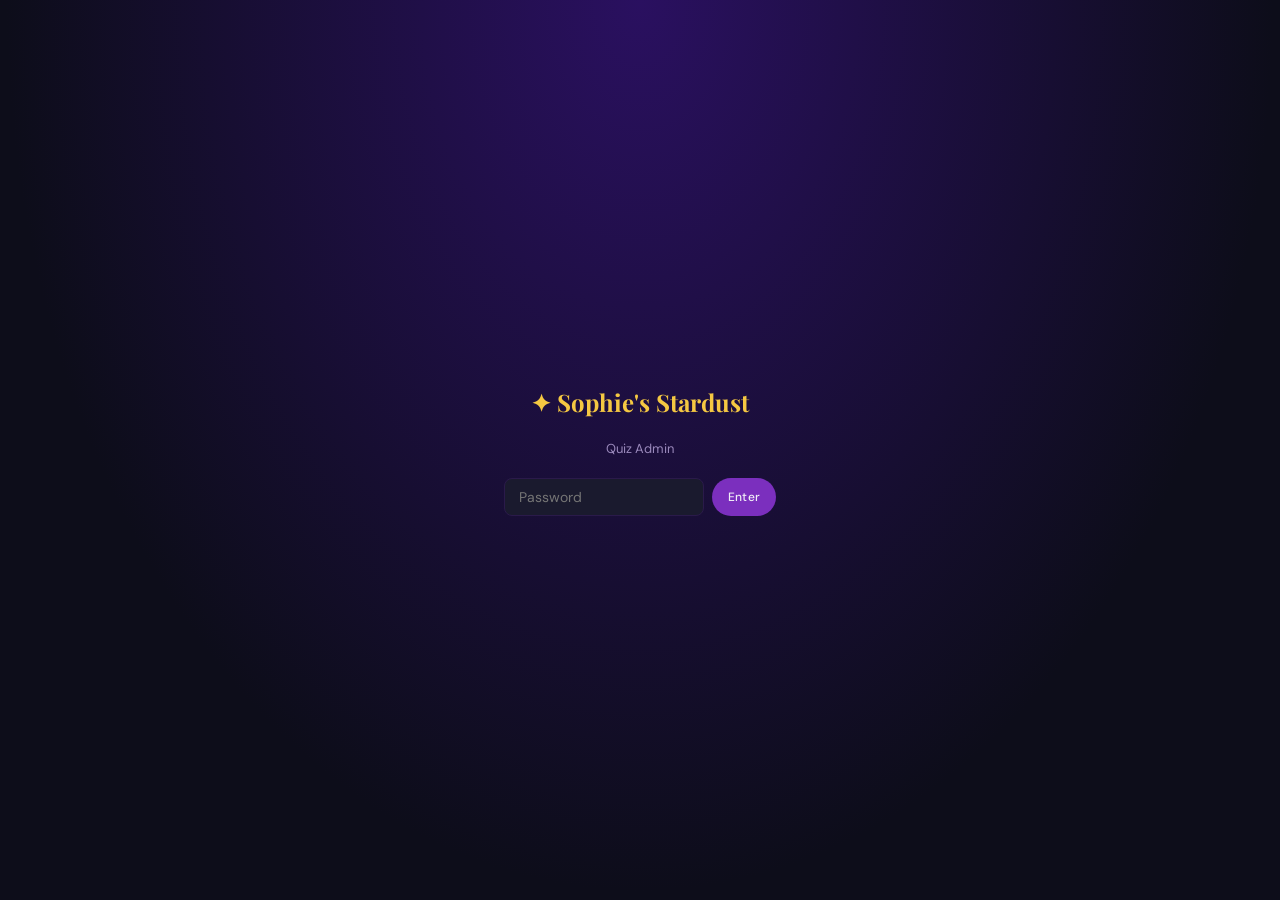
<file: admin.html>
<!DOCTYPE html>
<html lang="en">
<head>
<meta charset="UTF-8">
<meta name="viewport" content="width=device-width, initial-scale=1.0">
<title>Admin — Sophie's Stardust</title>
<link rel="preconnect" href="https://fonts.googleapis.com">
<link href="https://fonts.googleapis.com/css2?family=Playfair+Display:wght@600;700&family=DM+Sans:wght@300;400;500&display=swap" rel="stylesheet">
<style>
/* ── Config (change password here) ── */
/* ADMIN_PASSWORD is set in the script below */

*, *::before, *::after { box-sizing: border-box; margin: 0; padding: 0; }
:root {
  --bg:       #0D0D1A;
  --bg1:      #12102a;
  --bg2:      #1A1A2E;
  --bg3:      #221a38;
  --violet:   #7B2FBE;
  --violet2:  #9b4fde;
  --gold:     #F5C842;
  --teal:     #2DD4BF;
  --red:      #e05050;
  --green:    #4caf7d;
  --text:     #F0EEF6;
  --muted:    #9988bb;
  --dim:      #6655aa;
  --border:   #2a1a4a;
  --fd:       'Playfair Display', serif;
  --fb:       'DM Sans', sans-serif;
  --r:        8px;
}
html, body { height: 100%; }
body {
  background: var(--bg);
  color: var(--text);
  font-family: var(--fb);
  font-size: 14px;
  line-height: 1.5;
  -webkit-font-smoothing: antialiased;
}

/* ── Password screen ─────────────────────────── */
#pw-screen {
  min-height: 100vh;
  display: flex;
  align-items: center;
  justify-content: center;
  flex-direction: column;
  gap: 1.2rem;
  background: radial-gradient(ellipse at 50% 0%, #2a1060 0%, var(--bg) 70%);
}
#pw-screen h1 { font-family: var(--fd); font-size: 1.5rem; color: var(--gold); }
#pw-screen p  { font-size: 13px; color: var(--muted); }
#pw-form { display: flex; gap: 0.5rem; }
.pw-input {
  background: var(--bg2); border: 1.5px solid var(--border);
  border-radius: var(--r); padding: 0.55rem 0.9rem;
  color: var(--text); font-family: var(--fb); font-size: 14px;
  outline: none; width: 200px;
}
.pw-input:focus { border-color: var(--violet); }
#pw-error { font-size: 12px; color: var(--red); display: none; }

/* ── Topbar ──────────────────────────────────── */
#topbar {
  position: fixed; top: 0; left: 0; right: 0; z-index: 100;
  height: 52px;
  background: var(--bg1);
  border-bottom: 1px solid var(--border);
  display: flex; align-items: center;
  padding: 0 1.25rem;
  gap: 1rem;
}
.topbar-logo { font-family: var(--fd); font-size: 15px; color: var(--gold); flex: 1; }
.topbar-logo span { color: var(--muted); font-family: var(--fb); font-size: 12px; font-weight: 400; margin-left: 8px; }
#dirty-badge {
  font-size: 11px; color: var(--gold);
  background: #2a1a0a; border: 1px solid #F5C84244;
  border-radius: 99px; padding: 2px 10px;
  display: none;
}
#dirty-badge.show { display: inline-block; }
.btn {
  padding: 0.45rem 1rem; border-radius: 99px;
  font-family: var(--fb); font-size: 12px; font-weight: 500;
  cursor: pointer; border: none; transition: opacity 0.15s;
  letter-spacing: 0.03em;
}
.btn:hover { opacity: 0.85; }
.btn:active { transform: scale(0.97); }
.btn-primary  { background: var(--violet); color: var(--text); }
.btn-gold     { background: var(--gold); color: var(--bg); font-weight: 600; }
.btn-ghost    { background: transparent; color: var(--muted); border: 1px solid var(--border); }
.btn-danger   { background: transparent; color: var(--red); border: 1px solid #e0505033; }
.btn-sm { padding: 0.3rem 0.7rem; font-size: 11px; }
.btn-icon { padding: 0.3rem 0.5rem; font-size: 13px; background: transparent; border: none; color: var(--dim); cursor: pointer; border-radius: 4px; }
.btn-icon:hover { color: var(--text); background: var(--bg3); }

/* ── Main layout ─────────────────────────────── */
#app { display: none; padding-top: 52px; height: 100vh; }
#layout { display: flex; height: calc(100vh - 52px); }

/* ── Sidebar ─────────────────────────────────── */
#sidebar {
  width: 260px; flex-shrink: 0;
  background: var(--bg1);
  border-right: 1px solid var(--border);
  display: flex; flex-direction: column;
  overflow: hidden;
}
#sidebar-header {
  padding: 0.9rem 1rem 0.6rem;
  border-bottom: 1px solid var(--border);
  display: flex; align-items: center; justify-content: space-between;
}
#sidebar-header h2 { font-size: 11px; letter-spacing: 0.1em; text-transform: uppercase; color: var(--teal); }
#tree { flex: 1; overflow-y: auto; padding: 0.5rem 0; }

.tree-category { border-bottom: 1px solid var(--border); }
.tree-cat-header {
  display: flex; align-items: center; gap: 0.4rem;
  padding: 0.55rem 0.75rem 0.55rem 0.6rem;
  cursor: pointer; user-select: none;
}
.tree-cat-header:hover { background: var(--bg3); }
.tree-cat-toggle { color: var(--dim); font-size: 10px; width: 14px; flex-shrink: 0; }
.tree-cat-name { flex: 1; font-size: 13px; font-weight: 500; color: var(--text); }
.tree-cat-count { font-size: 10px; color: var(--dim); }
.tree-cat-actions { display: none; gap: 2px; }
.tree-cat-header:hover .tree-cat-actions { display: flex; }

.tree-quizzes { padding: 0 0 0.4rem 1.6rem; }
.tree-quiz {
  display: flex; align-items: center; gap: 0.4rem;
  padding: 0.38rem 0.6rem 0.38rem 0.5rem;
  border-radius: 6px; cursor: pointer; margin: 1px 0.4rem 1px 0;
}
.tree-quiz:hover { background: var(--bg3); }
.tree-quiz.active { background: #7B2FBE22; }
.tree-quiz-dot { width: 6px; height: 6px; border-radius: 50%; background: var(--dim); flex-shrink: 0; }
.tree-quiz.active .tree-quiz-dot { background: var(--violet); }
.tree-quiz-name { flex: 1; font-size: 12px; color: var(--muted); overflow: hidden; text-overflow: ellipsis; white-space: nowrap; }
.tree-quiz.active .tree-quiz-name { color: var(--text); }
.tree-quiz-count { font-size: 10px; color: var(--dim); flex-shrink: 0; }
.tree-quiz-actions { display: none; gap: 2px; }
.tree-quiz:hover .tree-quiz-actions { display: flex; }

.tree-add-quiz {
  display: flex; align-items: center; gap: 5px;
  padding: 0.32rem 0.6rem; margin: 2px 0.4rem;
  font-size: 11px; color: var(--dim); cursor: pointer;
  border-radius: 6px; border: 1px dashed var(--border);
}
.tree-add-quiz:hover { color: var(--teal); border-color: var(--teal); }

.tree-add-cat {
  margin: 0.6rem 0.75rem;
  display: flex; align-items: center; justify-content: center; gap: 5px;
  padding: 0.45rem; font-size: 12px; color: var(--dim);
  cursor: pointer; border-radius: 6px; border: 1px dashed var(--border);
}
.tree-add-cat:hover { color: var(--violet); border-color: var(--violet); }

/* ── Main panel ──────────────────────────────── */
#main { flex: 1; display: flex; flex-direction: column; overflow: hidden; }
#main-header {
  padding: 1rem 1.5rem 0.8rem;
  border-bottom: 1px solid var(--border);
  background: var(--bg1);
  flex-shrink: 0;
}
.main-crumb { font-size: 11px; color: var(--dim); margin-bottom: 0.4rem; }
.main-title-row { display: flex; align-items: flex-start; gap: 0.75rem; }
.editable-title {
  font-family: var(--fd); font-size: 1.2rem; font-weight: 700;
  color: var(--text); border: none; background: transparent;
  outline: none; flex: 1; padding: 2px 6px; margin: -2px -6px;
  border-radius: 4px;
}
.editable-title:hover { background: var(--bg3); }
.editable-title:focus { background: var(--bg2); }
.editable-desc {
  font-size: 12px; color: var(--muted); border: none; background: transparent;
  outline: none; width: 100%; padding: 2px 6px; margin: 2px -6px 0;
  border-radius: 4px; font-family: var(--fb);
}
.editable-desc:hover { background: var(--bg3); }
.editable-desc:focus { background: var(--bg2); }
.main-stats { display: flex; gap: 1rem; margin-top: 0.5rem; }
.main-stat { font-size: 11px; color: var(--dim); }
.main-stat span { color: var(--teal); font-weight: 500; }

#questions-area { flex: 1; overflow-y: auto; padding: 1rem 1.5rem; }

/* ── Empty state ─────────────────────────────── */
#empty-state {
  height: 100%;
  display: flex; align-items: center; justify-content: center;
  flex-direction: column; gap: 0.75rem; color: var(--dim);
  font-family: var(--fd); font-style: italic;
}
#empty-state .empty-icon { font-size: 2.5rem; opacity: 0.3; }

/* ── Question cards ──────────────────────────── */
.q-card {
  background: var(--bg2);
  border: 1px solid var(--border);
  border-radius: var(--r);
  padding: 0.85rem 1rem;
  margin-bottom: 0.6rem;
  display: flex; gap: 0.9rem; align-items: flex-start;
}
.q-card:hover { border-color: #3a2a5a; }
.q-num {
  font-family: var(--fd); font-size: 13px; color: var(--dim);
  width: 22px; text-align: right; flex-shrink: 0; padding-top: 1px;
}
.q-body { flex: 1; min-width: 0; }
.q-text { font-size: 13.5px; color: var(--text); margin-bottom: 0.5rem; line-height: 1.45; }
.q-options { display: grid; grid-template-columns: 1fr 1fr; gap: 3px 1rem; margin-bottom: 0.4rem; }
.q-opt { font-size: 12px; color: var(--muted); display: flex; gap: 5px; align-items: baseline; }
.q-opt-letter { color: var(--dim); font-size: 10px; width: 14px; flex-shrink: 0; }
.q-opt.correct { color: var(--teal); }
.q-opt.correct .q-opt-letter { color: var(--teal); }
.q-fact { font-size: 11px; color: var(--dim); font-style: italic; margin-top: 0.3rem; padding-top: 0.35rem; border-top: 1px solid var(--border); }
.q-actions { display: flex; flex-direction: column; gap: 4px; flex-shrink: 0; align-items: flex-end; }
.q-edit-btn { font-size: 11px; font-family: var(--fb); font-weight: 500; color: var(--violet2); background: #7B2FBE18; border: 1px solid #7B2FBE44; border-radius: 5px; padding: 3px 8px; cursor: pointer; white-space: nowrap; }
.q-edit-btn:hover { background: #7B2FBE33; }

/* ── Add/Edit question form ──────────────────── */
#q-editor {
  background: var(--bg1);
  border-top: 1px solid var(--border);
  padding: 1.2rem 1.5rem;
  flex-shrink: 0;
  max-height: 50vh;
  overflow-y: auto;
}
#q-editor h3 {
  font-family: var(--fd); font-size: 14px; color: var(--gold);
  margin-bottom: 1rem;
}
.form-row { display: flex; gap: 0.75rem; margin-bottom: 0.75rem; align-items: flex-start; }
.form-col { display: flex; flex-direction: column; gap: 0.25rem; flex: 1; }
label { font-size: 11px; color: var(--dim); letter-spacing: 0.05em; text-transform: uppercase; }
.f-input, .f-textarea {
  background: var(--bg2); border: 1.5px solid var(--border);
  border-radius: var(--r); padding: 0.5rem 0.7rem;
  color: var(--text); font-family: var(--fb); font-size: 13px;
  outline: none; transition: border-color 0.15s;
  width: 100%;
}
.f-input:focus, .f-textarea:focus { border-color: var(--violet); }
.f-textarea { resize: vertical; min-height: 60px; line-height: 1.5; }
.f-input.error, .f-textarea.error { border-color: var(--red); }
.options-grid { display: grid; grid-template-columns: 1fr 1fr; gap: 0.5rem; margin-bottom: 0.75rem; }
.option-row { display: flex; gap: 0.5rem; align-items: center; }
.opt-radio {
  width: 16px; height: 16px; accent-color: var(--teal);
  cursor: pointer; flex-shrink: 0;
}
.opt-letter { font-size: 11px; color: var(--dim); width: 14px; flex-shrink: 0; }
.editor-actions { display: flex; gap: 0.5rem; align-items: center; }
.validation-msg { font-size: 12px; color: var(--red); flex: 1; }

/* ── Modal ───────────────────────────────────── */
#modal-overlay {
  position: fixed; inset: 0; background: #000000aa;
  display: none; align-items: center; justify-content: center; z-index: 200;
}
#modal-overlay.show { display: flex; }
#modal {
  background: var(--bg2); border: 1px solid var(--border);
  border-radius: 12px; padding: 1.5rem; width: 360px;
  max-width: 90vw;
}
#modal h3 { font-family: var(--fd); font-size: 1rem; color: var(--gold); margin-bottom: 0.5rem; }
#modal p { font-size: 13px; color: var(--muted); margin-bottom: 1.2rem; }
.modal-actions { display: flex; gap: 0.5rem; justify-content: flex-end; }

/* ── Toast ───────────────────────────────────── */
#toast {
  position: fixed; bottom: 1.5rem; right: 1.5rem;
  background: var(--bg2); border: 1px solid var(--border);
  border-radius: 8px; padding: 0.6rem 1rem;
  font-size: 13px; color: var(--text);
  display: none; z-index: 300;
  box-shadow: 0 4px 20px #00000066;
}
#toast.show { display: block; }
#toast.success { border-color: var(--green); color: var(--green); }
#toast.error   { border-color: var(--red);   color: var(--red); }

/* ── Scrollbar ───────────────────────────────── */
::-webkit-scrollbar { width: 6px; }
::-webkit-scrollbar-track { background: transparent; }
::-webkit-scrollbar-thumb { background: var(--border); border-radius: 3px; }
</style>
</head>
<body>

<!-- ── Password screen ──────────────────────── -->
<div id="pw-screen">
  <h1>✦ Sophie's Stardust</h1>
  <p>Quiz Admin</p>
  <form id="pw-form" onsubmit="checkPw(event)">
    <input id="pw-input" class="pw-input" type="password" placeholder="Password" autocomplete="current-password">
    <button class="btn btn-primary" type="submit">Enter</button>
  </form>
  <div id="pw-error">Incorrect password</div>
</div>

<!-- ── Top bar ──────────────────────────────── -->
<div id="topbar" style="display:none">
  <div class="topbar-logo">✦ Sophie's Stardust <span>Quiz Admin</span></div>
  <div id="dirty-badge">Unsaved changes</div>
  <label class="btn btn-ghost btn-sm" for="load-file" style="cursor:pointer">Load JSON</label>
  <input id="load-file" type="file" accept=".json" style="display:none" onchange="loadFile(event)">
  <button class="btn btn-gold" onclick="saveToServer()">☁ Save to server</button>
  <button class="btn btn-ghost btn-sm" onclick="downloadJSON()" title="Download a local backup copy">⬇ Download</button>
</div>

<!-- ── Main app ──────────────────────────────── -->
<div id="app">
<div id="layout">

  <!-- Sidebar -->
  <div id="sidebar">
    <div id="sidebar-header">
      <h2>Quizzes</h2>
    </div>
    <div id="tree"></div>
    <div class="tree-add-cat" onclick="addCategory()">+ Add category</div>
  </div>

  <!-- Main panel -->
  <div id="main">
    <div id="main-header">
      <div id="empty-header" style="color:var(--dim);font-style:italic;font-size:13px">
        Select a quiz from the sidebar, or create a new one.
      </div>
      <div id="quiz-header" style="display:none">
        <div class="main-crumb" id="crumb"></div>
        <div class="main-title-row">
          <input class="editable-title" id="quiz-name-input" placeholder="Quiz name" oninput="onQuizMetaChange()">
        </div>
        <input class="editable-desc" id="quiz-desc-input" placeholder="Short description (shown on the homepage)" oninput="onQuizMetaChange()">
        <div class="main-stats">
          <div class="main-stat">Questions: <span id="stat-q">0</span></div>
          <div class="main-stat" id="stat-warn" style="color:var(--gold);display:none"></div>
        </div>
      </div>
    </div>

    <div id="questions-area">
      <div id="empty-state">
        <div class="empty-icon">✦</div>
        <div>Select a quiz to see its questions</div>
      </div>
      <div id="q-list" style="display:none"></div>
      <div id="add-q-btn-wrap" style="display:none;margin-top:0.5rem">
        <button class="btn btn-primary btn-sm" onclick="openEditor(-1)">+ Add question</button>
      </div>
    </div>

    <!-- Question editor -->
    <div id="q-editor" style="display:none">
      <h3 id="editor-title">Add question</h3>
      <div class="form-row">
        <div class="form-col">
          <label>Question</label>
          <textarea class="f-textarea" id="f-q" placeholder="Type the question here…" rows="2"></textarea>
        </div>
      </div>
      <div class="options-grid">
        <div class="option-row"><input type="radio" name="correct" class="opt-radio" value="0"><span class="opt-letter">A</span><input class="f-input" id="f-o0" placeholder="Option A"></div>
        <div class="option-row"><input type="radio" name="correct" class="opt-radio" value="1"><span class="opt-letter">B</span><input class="f-input" id="f-o1" placeholder="Option B"></div>
        <div class="option-row"><input type="radio" name="correct" class="opt-radio" value="2"><span class="opt-letter">C</span><input class="f-input" id="f-o2" placeholder="Option C"></div>
        <div class="option-row"><input type="radio" name="correct" class="opt-radio" value="3"><span class="opt-letter">D</span><input class="f-input" id="f-o3" placeholder="Option D"></div>
      </div>
      <div class="form-row">
        <div class="form-col">
          <label>Fun fact shown after answering <em style="text-transform:none;letter-spacing:0">(optional but recommended)</em></label>
          <textarea class="f-textarea" id="f-fact" placeholder="Interesting fact about this question…" rows="2"></textarea>
        </div>
      </div>
      <div class="editor-actions">
        <span class="validation-msg" id="v-msg"></span>
        <button class="btn btn-ghost btn-sm" onclick="closeEditor()">Cancel</button>
        <button class="btn btn-primary btn-sm" onclick="saveQuestion()">Save question</button>
        <button class="btn btn-ghost btn-sm" id="save-next-btn" onclick="saveQuestion(true)" title="Save and immediately add another">Save &amp; next</button>
      </div>
    </div>
  </div>

</div>
</div>

<!-- ── Modal ──────────────────────────────────── -->
<div id="modal-overlay" onclick="closeModal()">
  <div id="modal" onclick="event.stopPropagation()">
    <h3 id="modal-title"></h3>
    <p id="modal-body"></p>
    <div class="form-row" id="modal-input-row" style="margin-bottom:1rem;display:none">
      <div class="form-col">
        <label id="modal-input-label"></label>
        <input class="f-input" id="modal-input">
        <label id="modal-input2-label" style="margin-top:0.5rem"></label>
        <input class="f-input" id="modal-input2" style="margin-top:0.25rem">
      </div>
    </div>
    <div class="modal-actions" id="modal-actions"></div>
  </div>
</div>

<!-- ── Toast ─────────────────────────────────── -->
<div id="toast"></div>

<script>
// ── Config ────────────────────────────────────
const ADMIN_PASSWORD = 'stardust'; // ← change this

// ── State ─────────────────────────────────────
let adminPassword = '';    // set after login, used in server save requests
let data = null;           // full quizzes.json object
let selCatId  = null;
let selQuizId = null;
let editingIdx = null;     // null=closed, -1=new, >=0=editing index
let dirty = false;

// ── Password ──────────────────────────────────
function checkPw(e) {
  e.preventDefault();
  const pw = document.getElementById('pw-input').value;
  if (pw === ADMIN_PASSWORD) {
    adminPassword = pw;
    document.getElementById('pw-screen').style.display = 'none';
    document.getElementById('topbar').style.display = 'flex';
    document.getElementById('app').style.display = 'block';
    loadFromSite();
  } else {
    document.getElementById('pw-error').style.display = 'block';
    document.getElementById('pw-input').value = '';
    document.getElementById('pw-input').focus();
  }
}

// ── Load data ─────────────────────────────────
async function loadFromSite() {
  try {
    const res = await fetch('api/quizzes.php?t=' + Date.now());
    if (!res.ok) throw new Error();
    data = await res.json();
    renderTree();
    toast('Loaded quiz data from server ✓', 'success');
  } catch {
    // Couldn't fetch — start with empty structure
    data = { categories: [] };
    renderTree();
    toast('Could not load quiz data — starting fresh. Use "Load JSON" to import.', 'error');
  }
}

function loadFile(e) {
  const file = e.target.files[0];
  if (!file) return;
  const reader = new FileReader();
  reader.onload = ev => {
    try {
      data = JSON.parse(ev.target.result);
      if (!data.categories) throw new Error();
      selCatId = selQuizId = null;
      renderTree();
      renderMain();
      toast('Loaded ' + file.name + ' ✓', 'success');
    } catch {
      toast('Invalid JSON file', 'error');
    }
  };
  reader.readAsText(file);
  e.target.value = '';
}

// ── Dirty tracking ────────────────────────────
function markDirty() {
  dirty = true;
  document.getElementById('dirty-badge').classList.add('show');
}
function clearDirty() {
  dirty = false;
  document.getElementById('dirty-badge').classList.remove('show');
}

// ── Tree ──────────────────────────────────────
function renderTree() {
  const tree = document.getElementById('tree');
  tree.innerHTML = '';
  (data.categories || []).forEach(cat => {
    const isOpen = cat._open !== false;
    const div = document.createElement('div');
    div.className = 'tree-category';
    div.innerHTML = `
      <div class="tree-cat-header" onclick="toggleCat('${cat.id}')">
        <span class="tree-cat-toggle">${isOpen ? '▼' : '▶'}</span>
        <span class="tree-cat-name">${esc(cat.name)}</span>
        <span class="tree-cat-count">${cat.quizzes.length}q</span>
        <span class="tree-cat-actions">
          <button class="btn-icon" onclick="event.stopPropagation();renameCat('${cat.id}')" title="Rename">✎</button>
          <button class="btn-icon" style="color:var(--red)" onclick="event.stopPropagation();deleteCat('${cat.id}')" title="Delete">✕</button>
        </span>
      </div>
      ${isOpen ? `
      <div class="tree-quizzes">
        ${cat.quizzes.map(q => `
          <div class="tree-quiz ${selCatId===cat.id&&selQuizId===q.id?'active':''}" onclick="selectQuiz('${cat.id}','${q.id}')">
            <div class="tree-quiz-dot"></div>
            <div class="tree-quiz-name">${esc(q.name)}</div>
            <div class="tree-quiz-count">${q.questions.length}</div>
            <span class="tree-quiz-actions">
              <button class="btn-icon" onclick="event.stopPropagation();deleteQuiz('${cat.id}','${q.id}')" title="Delete" style="color:var(--red)">✕</button>
            </span>
          </div>`).join('')}
        <div class="tree-add-quiz" onclick="addQuiz('${cat.id}')">+ Add quiz</div>
      </div>` : ''}
    `;
    tree.appendChild(div);
  });
}

function toggleCat(catId) {
  const cat = getCat(catId);
  if (cat) { cat._open = cat._open === false ? true : false; renderTree(); }
}

// ── CRUD: Categories ──────────────────────────
function addCategory() {
  showModal('New category', '', [
    { label: 'Category name', id: 'modal-input', placeholder: 'e.g. TV Shows' }
  ], [
    { label: 'Cancel', cls: 'btn-ghost', fn: closeModal },
    { label: 'Create', cls: 'btn-primary', fn: () => {
      const name = document.getElementById('modal-input').value.trim();
      if (!name) return;
      const id = slugify(name);
      if (data.categories.find(c => c.id === id)) { alert('A category with that name already exists.'); return; }
      data.categories.push({ id, name, icon: '📝', iconClass: 'cat-icon-books', quizzes: [], _open: true });
      markDirty(); renderTree(); closeModal();
      toast('Category "' + name + '" created', 'success');
    }}
  ]);
}

function renameCat(catId) {
  const cat = getCat(catId);
  showModal('Rename category', '', [
    { label: 'New name', id: 'modal-input', placeholder: cat.name, value: cat.name }
  ], [
    { label: 'Cancel', cls: 'btn-ghost', fn: closeModal },
    { label: 'Rename', cls: 'btn-primary', fn: () => {
      const name = document.getElementById('modal-input').value.trim();
      if (!name) return;
      cat.name = name;
      markDirty(); renderTree(); renderMain(); closeModal();
    }}
  ]);
}

function deleteCat(catId) {
  const cat = getCat(catId);
  showModal('Delete category', `Delete "${cat.name}" and all its quizzes and questions? This cannot be undone.`, [], [
    { label: 'Cancel', cls: 'btn-ghost', fn: closeModal },
    { label: 'Delete', cls: 'btn-danger', fn: () => {
      data.categories = data.categories.filter(c => c.id !== catId);
      if (selCatId === catId) { selCatId = selQuizId = null; }
      markDirty(); renderTree(); renderMain(); closeModal();
    }}
  ]);
}

// ── CRUD: Quizzes ─────────────────────────────
function addQuiz(catId) {
  showModal('New quiz', '', [
    { label: 'Quiz name', id: 'modal-input', placeholder: 'e.g. Harry Potter' },
    { label: 'Description', id: 'modal-input2', placeholder: 'e.g. Wizards, spells and Hogwarts' }
  ], [
    { label: 'Cancel', cls: 'btn-ghost', fn: closeModal },
    { label: 'Create', cls: 'btn-primary', fn: () => {
      const name = document.getElementById('modal-input').value.trim();
      const desc = document.getElementById('modal-input2').value.trim();
      if (!name) return;
      const cat = getCat(catId);
      const id = catId + '-' + slugify(name);
      cat.quizzes.push({ id, name, description: desc || name, questions: [] });
      markDirty();
      selectQuiz(catId, id);
      closeModal();
    }}
  ]);
}

function deleteQuiz(catId, quizId) {
  const quiz = getQuiz(catId, quizId);
  showModal('Delete quiz', `Delete "${quiz.name}" and all ${quiz.questions.length} questions? This cannot be undone.`, [], [
    { label: 'Cancel', cls: 'btn-ghost', fn: closeModal },
    { label: 'Delete', cls: 'btn-danger', fn: () => {
      const cat = getCat(catId);
      cat.quizzes = cat.quizzes.filter(q => q.id !== quizId);
      if (selCatId === catId && selQuizId === quizId) { selQuizId = null; }
      markDirty(); renderTree(); renderMain(); closeModal();
    }}
  ]);
}

function onQuizMetaChange() {
  const quiz = getQuiz(selCatId, selQuizId);
  if (!quiz) return;
  quiz.name = document.getElementById('quiz-name-input').value;
  quiz.description = document.getElementById('quiz-desc-input').value;
  markDirty();
  renderTree();
}

// ── Select quiz ───────────────────────────────
function selectQuiz(catId, quizId) {
  selCatId  = catId;
  selQuizId = quizId;
  editingIdx = null;
  renderTree();
  renderMain();
}

// ── Render main ───────────────────────────────
function renderMain() {
  const hasQuiz = !!(selCatId && selQuizId);
  document.getElementById('empty-header').style.display = hasQuiz ? 'none' : '';
  document.getElementById('quiz-header').style.display  = hasQuiz ? '' : 'none';
  document.getElementById('empty-state').style.display  = hasQuiz ? 'none' : '';
  document.getElementById('q-list').style.display       = hasQuiz ? '' : 'none';
  document.getElementById('add-q-btn-wrap').style.display = hasQuiz ? '' : 'none';

  if (!hasQuiz) { document.getElementById('q-editor').style.display = 'none'; return; }

  const cat  = getCat(selCatId);
  const quiz = getQuiz(selCatId, selQuizId);

  // Header
  document.getElementById('crumb').textContent = cat.name;
  document.getElementById('quiz-name-input').value = quiz.name;
  document.getElementById('quiz-desc-input').value = quiz.description || '';
  document.getElementById('stat-q').textContent = quiz.questions.length;

  const warn = document.getElementById('stat-warn');
  if (quiz.questions.length < 15) {
    warn.textContent = `⚠ ${15 - quiz.questions.length} more needed for a full quiz`;
    warn.style.display = '';
  } else {
    warn.style.display = 'none';
  }

  // Questions list
  const list = document.getElementById('q-list');
  list.innerHTML = '';
  if (quiz.questions.length === 0) {
    list.innerHTML = '<div style="font-style:italic;color:var(--dim);font-size:13px;padding:0.5rem 0">No questions yet — add one below.</div>';
  }
  const letters = ['A','B','C','D'];
  quiz.questions.forEach((q, i) => {
    const card = document.createElement('div');
    card.className = 'q-card';
    card.innerHTML = `
      <div class="q-num">${i + 1}</div>
      <div class="q-body">
        <div class="q-text">${esc(q.q)}</div>
        <div class="q-options">
          ${q.options.map((o, oi) => `<div class="q-opt ${oi===q.answer?'correct':''}">
            <span class="q-opt-letter">${letters[oi]}${oi===q.answer?' ✓':''}</span>${esc(o)}
          </div>`).join('')}
        </div>
        ${q.fact ? `<div class="q-fact">💡 ${esc(q.fact)}</div>` : ''}
      </div>
      <div class="q-actions">
        <button class="q-edit-btn" onclick="openEditor(${i})">✎ Edit</button>
        <button class="btn-icon" onclick="moveQ(${i},-1)" title="Move up" ${i===0?'disabled':''}>↑</button>
        <button class="btn-icon" onclick="moveQ(${i},1)"  title="Move down" ${i===quiz.questions.length-1?'disabled':''}>↓</button>
        <button class="btn-icon" style="color:var(--red)" onclick="deleteQ(${i})" title="Delete">✕</button>
      </div>
    `;
    list.appendChild(card);
  });
}

// ── Question editor ───────────────────────────
function openEditor(idx) {
  editingIdx = idx;
  const editor = document.getElementById('q-editor');
  editor.style.display = '';
  document.getElementById('editor-title').textContent = idx === -1 ? 'Add question' : `Edit question ${idx + 1}`;
  document.getElementById('v-msg').textContent = '';

  // Clear errors
  ['f-q','f-o0','f-o1','f-o2','f-o3'].forEach(id => document.getElementById(id).classList.remove('error'));

  if (idx === -1) {
    document.getElementById('f-q').value = '';
    ['f-o0','f-o1','f-o2','f-o3'].forEach(id => document.getElementById(id).value = '');
    document.getElementById('f-fact').value = '';
    document.querySelectorAll('.opt-radio').forEach(r => r.checked = false);
  } else {
    const q = getQuiz(selCatId, selQuizId).questions[idx];
    document.getElementById('f-q').value = q.q;
    q.options.forEach((o, i) => document.getElementById('f-o' + i).value = o);
    document.getElementById('f-fact').value = q.fact || '';
    document.querySelectorAll('.opt-radio').forEach(r => { r.checked = parseInt(r.value) === q.answer; });
  }

  editor.scrollIntoView({ behavior: 'smooth' });
  document.getElementById('f-q').focus();
}

function closeEditor() {
  editingIdx = null;
  document.getElementById('q-editor').style.display = 'none';
}

function saveQuestion(andNext = false) {
  const qText   = document.getElementById('f-q').value.trim();
  const opts    = [0,1,2,3].map(i => document.getElementById('f-o'+i).value.trim());
  const correct = document.querySelector('.opt-radio:checked');
  const fact    = document.getElementById('f-fact').value.trim();
  const vMsg    = document.getElementById('v-msg');

  // Validate
  let valid = true;
  document.getElementById('f-q').classList.toggle('error', !qText);
  opts.forEach((o,i) => document.getElementById('f-o'+i).classList.toggle('error', !o));
  if (!qText) { vMsg.textContent = 'Question text is required.'; valid = false; }
  else if (opts.some(o => !o)) { vMsg.textContent = 'All four options are required.'; valid = false; }
  else if (!correct) { vMsg.textContent = 'Select the correct answer.'; valid = false; }
  if (!valid) return;

  vMsg.textContent = '';
  const entry = { q: qText, options: opts, answer: parseInt(correct.value), fact };

  const quiz = getQuiz(selCatId, selQuizId);
  if (editingIdx === -1) {
    quiz.questions.push(entry);
  } else {
    quiz.questions[editingIdx] = entry;
  }

  markDirty();
  renderMain();

  if (andNext) {
    openEditor(-1);
  } else {
    closeEditor();
    // Scroll to bottom of list
    const area = document.getElementById('questions-area');
    area.scrollTop = area.scrollHeight;
  }
}

function deleteQ(idx) {
  const quiz = getQuiz(selCatId, selQuizId);
  quiz.questions.splice(idx, 1);
  if (editingIdx === idx) closeEditor();
  markDirty();
  renderMain();
}

function moveQ(idx, dir) {
  const quiz = getQuiz(selCatId, selQuizId);
  const newIdx = idx + dir;
  if (newIdx < 0 || newIdx >= quiz.questions.length) return;
  [quiz.questions[idx], quiz.questions[newIdx]] = [quiz.questions[newIdx], quiz.questions[idx]];
  markDirty();
  renderMain();
}

// ── Save to server ────────────────────────────
async function saveToServer() {
  if (!data || !data.categories) { toast('No data to save', 'error'); return; }

  const clean = JSON.parse(JSON.stringify(data));
  clean.categories.forEach(c => delete c._open);

  try {
    const res = await fetch('api/quizzes.php', {
      method: 'POST',
      headers: {
        'Content-Type': 'application/json',
        'X-Admin-Password': adminPassword
      },
      body: JSON.stringify(clean)
    });
    if (res.status === 401) { toast('Wrong password — save rejected by server', 'error'); return; }
    if (!res.ok) throw new Error();
    clearDirty();
    const cats    = clean.categories.length;
    const quizzes = clean.categories.reduce((n, c) => n + c.quizzes.length, 0);
    const qs      = clean.categories.reduce((n, c) => n + c.quizzes.reduce((m, q) => m + q.questions.length, 0), 0);
    toast(`Saved to server — ${cats} categories, ${quizzes} quizzes, ${qs} questions ✓`, 'success');
  } catch {
    toast('Save failed — check your connection', 'error');
  }
}

// ── Download (local backup) ───────────────────
function downloadJSON() {
  if (!data || !data.categories) { toast('No data to export', 'error'); return; }

  // Strip internal _open flags before export
  const clean = JSON.parse(JSON.stringify(data));
  clean.categories.forEach(c => delete c._open);

  // Summary
  const cats   = clean.categories.length;
  const quizzes = clean.categories.reduce((n, c) => n + c.quizzes.length, 0);
  const qs     = clean.categories.reduce((n, c) => n + c.quizzes.reduce((m, q) => m + q.questions.length, 0), 0);

  const json = JSON.stringify(clean, null, 2);
  const blob = new Blob([json], { type: 'application/json' });
  const url  = URL.createObjectURL(blob);
  const a    = document.createElement('a');
  a.href     = url;
  a.download = 'quizzes.json';
  a.click();
  URL.revokeObjectURL(url);
  clearDirty();
  toast(`Downloaded — ${cats} categories, ${quizzes} quizzes, ${qs} questions ✓`, 'success');
}

// ── Helpers ───────────────────────────────────
function getCat(catId)          { return data.categories.find(c => c.id === catId); }
function getQuiz(catId, quizId) { return getCat(catId)?.quizzes.find(q => q.id === quizId); }
function slugify(str)           { return str.toLowerCase().replace(/[^a-z0-9]+/g, '-').replace(/^-|-$/g, ''); }
function esc(str)               { return String(str||'').replace(/&/g,'&amp;').replace(/</g,'&lt;').replace(/>/g,'&gt;'); }

// ── Modal ─────────────────────────────────────
function showModal(title, body, inputs, actions) {
  document.getElementById('modal-title').textContent = title;
  document.getElementById('modal-body').textContent  = body;

  const inputRow = document.getElementById('modal-input-row');
  if (inputs.length > 0) {
    inputRow.style.display = '';
    document.getElementById('modal-input-label').textContent = inputs[0].label;
    const i1 = document.getElementById('modal-input');
    i1.placeholder = inputs[0].placeholder || '';
    i1.value = inputs[0].value || '';

    if (inputs[1]) {
      document.getElementById('modal-input2-label').textContent = inputs[1].label;
      document.getElementById('modal-input2-label').style.display = '';
      const i2 = document.getElementById('modal-input2');
      i2.style.display = '';
      i2.placeholder = inputs[1].placeholder || '';
      i2.value = inputs[1].value || '';
    } else {
      document.getElementById('modal-input2-label').style.display = 'none';
      document.getElementById('modal-input2').style.display = 'none';
    }
  } else {
    inputRow.style.display = 'none';
  }

  const actDiv = document.getElementById('modal-actions');
  actDiv.innerHTML = '';
  actions.forEach(a => {
    const btn = document.createElement('button');
    btn.className = 'btn ' + a.cls;
    btn.textContent = a.label;
    btn.onclick = a.fn;
    actDiv.appendChild(btn);
  });

  document.getElementById('modal-overlay').classList.add('show');
  setTimeout(() => document.getElementById('modal-input').focus(), 50);

  // Enter key submits last action
  document.getElementById('modal-input').onkeydown = e => { if (e.key === 'Enter') actions[actions.length-1].fn(); };
  document.getElementById('modal-input2').onkeydown = e => { if (e.key === 'Enter') actions[actions.length-1].fn(); };
}

function closeModal() {
  document.getElementById('modal-overlay').classList.remove('show');
}

// ── Toast ─────────────────────────────────────
let toastTimer;
function toast(msg, type = '') {
  const el = document.getElementById('toast');
  el.textContent = msg;
  el.className = 'show ' + type;
  clearTimeout(toastTimer);
  toastTimer = setTimeout(() => el.classList.remove('show'), 3500);
}

// ── Keyboard shortcuts ────────────────────────
document.addEventListener('keydown', e => {
  if (e.key === 'Escape') { closeEditor(); closeModal(); }
  if ((e.metaKey || e.ctrlKey) && e.key === 's') { e.preventDefault(); saveToServer(); }
});
</script>
</body>
</html>
</file>
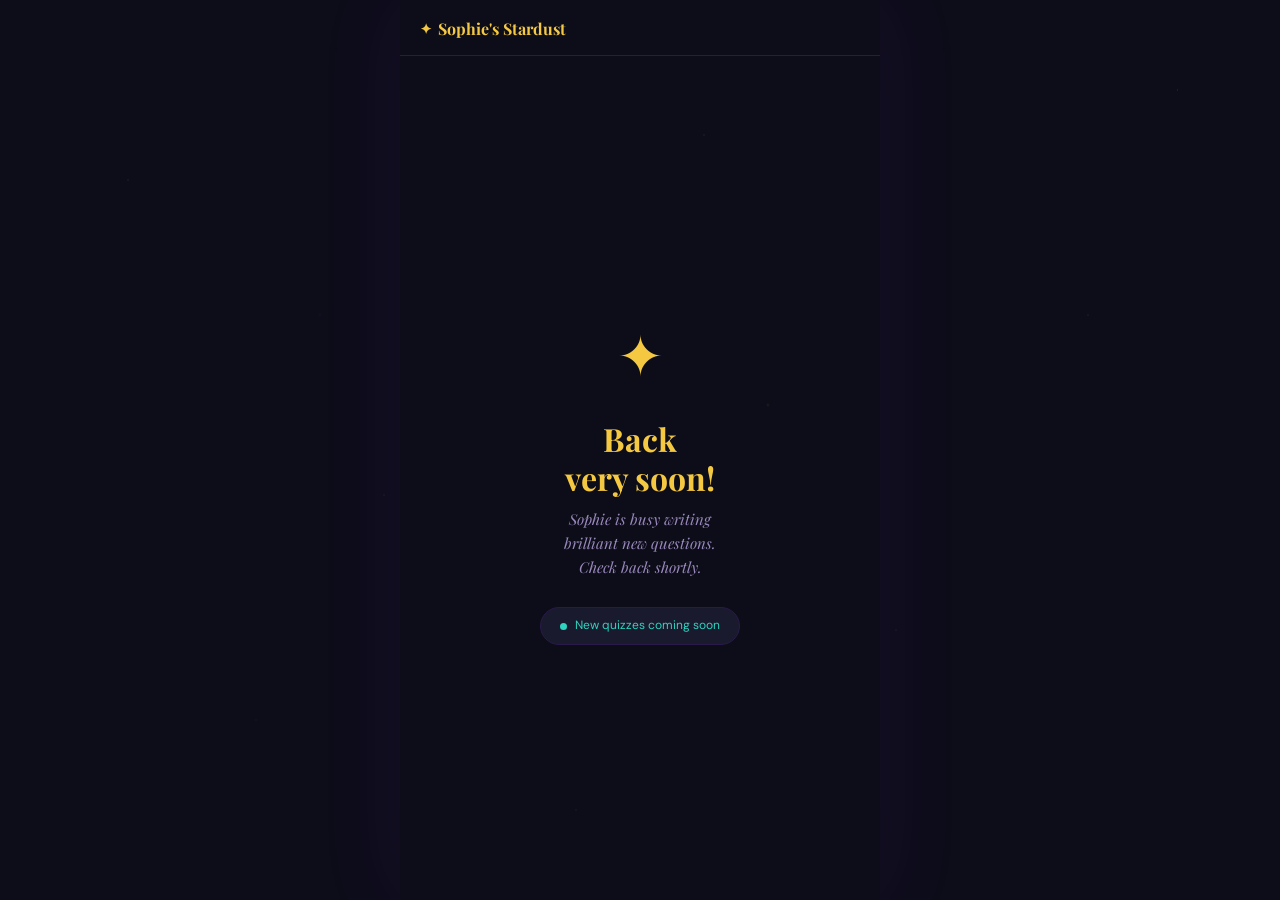
<file: maintenance.html>
<!DOCTYPE html>
<html lang="en">
<head>
  <meta charset="UTF-8">
  <meta name="viewport" content="width=device-width, initial-scale=1.0">
  <title>Back Soon — Sophie's Stardust</title>
  <link rel="stylesheet" href="css/style.css">
</head>
<body>
<div class="page">

  <nav class="nav">
    <a class="nav-logo" href="#"><span class="star">✦</span> Sophie's Stardust</a>
  </nav>

  <div class="maint-body">
    <div class="maint-star">✦</div>
    <div class="maint-title">Back<br>very soon!</div>
    <p class="maint-msg">Sophie is busy writing<br>brilliant new questions.<br>Check back shortly.</p>
    <div class="maint-pill">
      <div class="maint-dot"></div>
      New quizzes coming soon
    </div>
  </div>

</div>
</body>
</html>
</file>
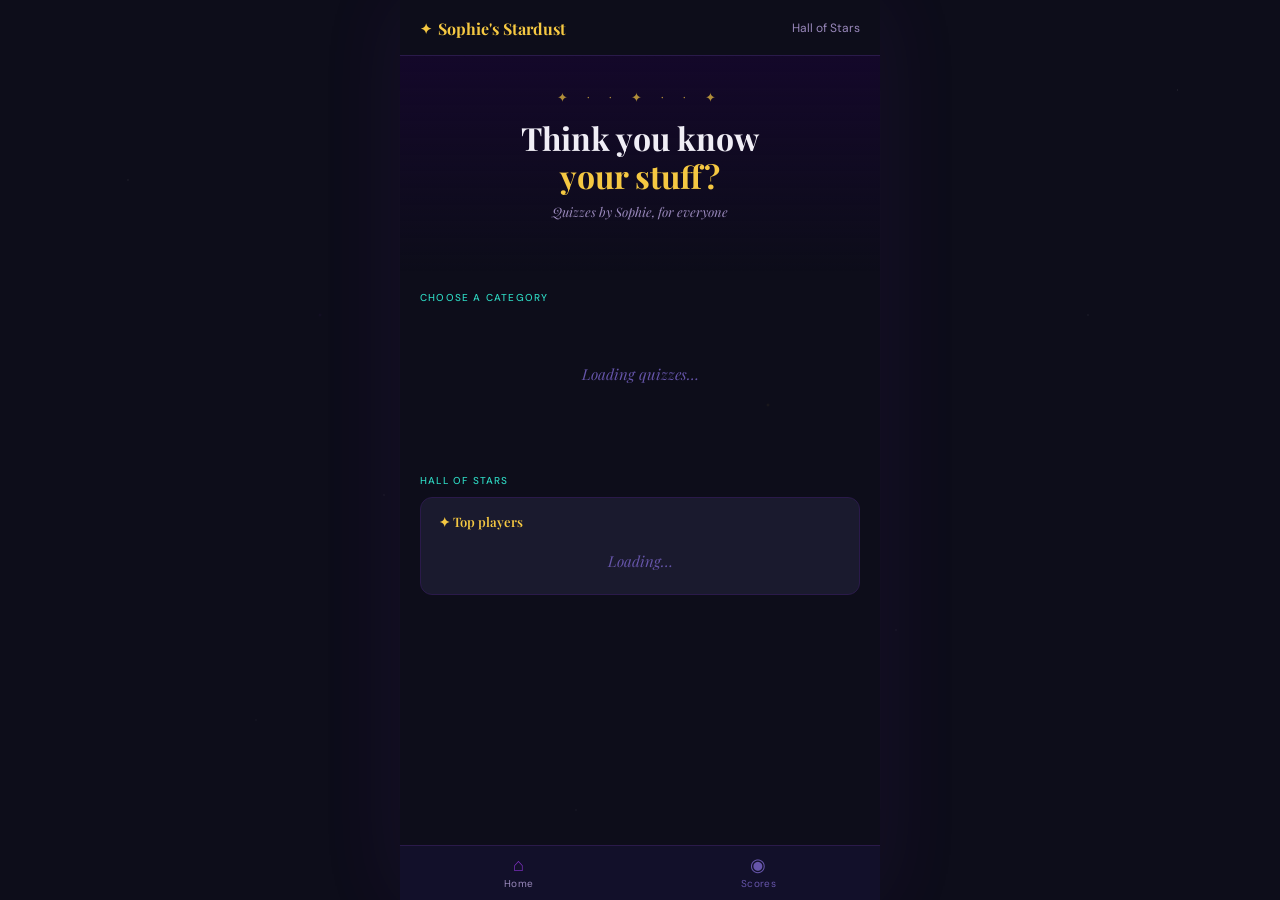
<file: quiz.html>
<!DOCTYPE html>
<html lang="en">
<head>
  <meta charset="UTF-8">
  <meta name="viewport" content="width=device-width, initial-scale=1.0">
  <title>Quiz — Sophie's Stardust</title>
  <link rel="stylesheet" href="css/style.css">
</head>
<body>
<div class="page">

  <nav class="nav">
    <a class="nav-logo" href="index.html"><span class="star">✦</span> Sophie's Stardust</a>
    <span class="score-badge" id="score-display">Score: 0</span>
  </nav>

  <div class="quiz-meta-row" style="padding:0.9rem 1.25rem 0.3rem;display:flex;align-items:center;justify-content:space-between">
    <div class="quiz-category-tag" id="quiz-category-tag"></div>
    <div style="font-size:11px;color:var(--text-dim)">Q<span id="q-current">1</span> of <span id="q-total">15</span></div>
  </div>

  <div class="progress-wrap">
    <div class="progress-track"><div class="progress-fill" id="progress-fill" style="width:0%"></div></div>
  </div>

  <div class="question-area">
    <p class="question-text" id="question-text"></p>
  </div>

  <div class="answers" id="answers"></div>

  <div class="feedback-wrap">
    <div class="feedback-box" id="feedback-box"></div>
  </div>

  <div class="next-wrap hidden" id="next-wrap">
    <button class="btn btn-primary" style="width:100%;text-align:center" id="next-btn">Next Question →</button>
  </div>

  <div class="spacer"></div>
  <nav class="bottom-bar">
    <a class="bb-item" href="index.html"><span class="bb-icon">⌂</span><span>Home</span></a>
    <a class="bb-item" href="leaderboard.html"><span class="bb-icon">◉</span><span>Scores</span></a>
  </nav>

</div>
<script src="config.js"></script>
<script src="js/app.js"></script>
<script src="js/quiz.js"></script>
</body>
</html>
</file>
<file: css/style.css>
@import url('https://fonts.googleapis.com/css2?family=Playfair+Display:ital,wght@0,400;0,600;0,700;1,400;1,600&family=DM+Sans:wght@300;400;500&display=swap');

/* ── Reset & Base ─────────────────────────────────────────── */
*, *::before, *::after { box-sizing: border-box; margin: 0; padding: 0; }

:root {
  --bg:         #0D0D1A;
  --bg-card:    #1A1A2E;
  --bg-deep:    #12102a;
  --violet:     #7B2FBE;
  --violet-dim: #4a1a78;
  --gold:       #F5C842;
  --teal:       #2DD4BF;
  --text:       #F0EEF6;
  --text-muted: #9988bb;
  --text-dim:   #6655aa;
  --border:     #2a1a4a;
  --border-glow:#7B2FBE44;
  --font-d:     'Playfair Display', serif;
  --font-b:     'DM Sans', sans-serif;
  --r:          12px;
  --r-sm:       8px;
  --r-pill:     99px;
}

html { scroll-behavior: smooth; }

body {
  background: var(--bg);
  color: var(--text);
  font-family: var(--font-b);
  font-size: 15px;
  line-height: 1.6;
  min-height: 100vh;
  -webkit-font-smoothing: antialiased;
}

/* Starfield background */
body::before {
  content: '';
  position: fixed;
  inset: 0;
  background-image:
    radial-gradient(1px 1px at 10%  20%, #ffffff22 0%, transparent 100%),
    radial-gradient(1px 1px at 30%  55%, #ffffff1a 0%, transparent 100%),
    radial-gradient(1px 1px at 55%  15%, #ffffff22 0%, transparent 100%),
    radial-gradient(1px 1px at 70%  70%, #ffffff18 0%, transparent 100%),
    radial-gradient(1px 1px at 85%  35%, #ffffff20 0%, transparent 100%),
    radial-gradient(1px 1px at 20%  80%, #ffffff15 0%, transparent 100%),
    radial-gradient(1px 1px at 92%  10%, #ffffff22 0%, transparent 100%),
    radial-gradient(1px 1px at 45%  90%, #ffffff18 0%, transparent 100%),
    radial-gradient(2px 2px at 60%  45%, #F5C84215 0%, transparent 100%),
    radial-gradient(2px 2px at 25%  35%, #7B2FBE15 0%, transparent 100%);
  pointer-events: none;
  z-index: 0;
}

/* ── Layout ───────────────────────────────────────────────── */
.page { position: relative; z-index: 1; max-width: 480px; margin: 0 auto; min-height: 100vh; display: flex; flex-direction: column; }

/* ── Nav ──────────────────────────────────────────────────── */
.nav {
  display: flex;
  align-items: center;
  justify-content: space-between;
  padding: 1rem 1.25rem 0.85rem;
  border-bottom: 1px solid var(--border);
  position: sticky;
  top: 0;
  background: var(--bg);
  z-index: 10;
}
.nav-logo {
  font-family: var(--font-d);
  font-size: 16px;
  font-weight: 700;
  color: var(--gold);
  text-decoration: none;
  display: flex;
  align-items: center;
  gap: 6px;
}
.nav-logo .star { font-size: 14px; }
.nav-right { font-size: 12px; color: var(--text-muted); cursor: pointer; text-decoration: none; }
.nav-right:hover { color: var(--teal); }

/* ── Bottom Bar ───────────────────────────────────────────── */
.bottom-bar {
  position: sticky;
  bottom: 0;
  background: var(--bg-deep);
  border-top: 1px solid var(--border);
  display: flex;
  justify-content: space-around;
  padding: 0.6rem 0 0.5rem;
}
.bb-item {
  display: flex;
  flex-direction: column;
  align-items: center;
  gap: 2px;
  text-decoration: none;
  color: var(--text-dim);
  font-size: 10px;
  letter-spacing: 0.04em;
  padding: 0 1rem;
}
.bb-item.active { color: var(--text-muted); }
.bb-item.active .bb-icon { color: var(--violet); }
.bb-icon { font-size: 18px; line-height: 1; }

/* ── Hero ─────────────────────────────────────────────────── */
.hero {
  padding: 2rem 1.4rem 1.6rem;
  text-align: center;
  background: linear-gradient(180deg, #14082a 0%, transparent 100%);
}
.hero-sparkle { color: var(--gold); font-size: 13px; letter-spacing: 8px; margin-bottom: 0.6rem; opacity: 0.7; }
.hero h1 {
  font-family: var(--font-d);
  font-size: 2rem;
  font-weight: 700;
  line-height: 1.2;
  color: var(--text);
  margin-bottom: 0.4rem;
}
.hero h1 em { color: var(--gold); font-style: normal; }
.hero-sub {
  font-family: var(--font-d);
  font-style: italic;
  font-size: 13px;
  color: var(--text-muted);
  margin-bottom: 1.4rem;
}
.btn {
  display: inline-block;
  padding: 0.65rem 1.6rem;
  border-radius: var(--r-pill);
  font-family: var(--font-b);
  font-size: 13px;
  font-weight: 500;
  letter-spacing: 0.03em;
  cursor: pointer;
  text-decoration: none;
  border: none;
  transition: opacity 0.15s, transform 0.15s;
}
.btn:active { transform: scale(0.97); }
.btn-primary   { background: var(--violet); color: var(--text); }
.btn-secondary { background: var(--bg-card); border: 1px solid var(--border); color: var(--text-muted); }
.btn-gold      { background: var(--gold); color: var(--bg); font-weight: 600; }

/* ── Section label ────────────────────────────────────────── */
.section-label {
  font-size: 10px;
  font-weight: 500;
  letter-spacing: 0.12em;
  text-transform: uppercase;
  color: var(--teal);
  padding: 1.2rem 1.25rem 0.5rem;
}

/* ── Cards ────────────────────────────────────────────────── */
.card {
  background: var(--bg-card);
  border-radius: var(--r);
  border: 1px solid var(--border);
  transition: border-color 0.2s;
}
.card:hover { border-color: var(--border-glow); }

/* ── Category tiles ───────────────────────────────────────── */
.categories { display: flex; flex-direction: column; gap: 0.65rem; padding: 0 1.25rem; }
.cat-card {
  display: flex;
  align-items: center;
  justify-content: space-between;
  padding: 1rem 1.1rem;
  cursor: pointer;
  text-decoration: none;
}
.cat-left { display: flex; align-items: center; gap: 0.8rem; }
.cat-icon-wrap {
  width: 42px; height: 42px;
  border-radius: 10px;
  display: flex; align-items: center; justify-content: center;
  font-size: 20px;
  flex-shrink: 0;
}
.cat-icon-books   { background: #2a1060; }
.cat-icon-theatre { background: #122a1a; }
.cat-icon-movies  { background: #2a1510; }
.cat-name { font-family: var(--font-d); font-size: 15px; font-weight: 600; color: var(--text); }
.cat-count { font-size: 11px; color: var(--text-dim); margin-top: 1px; }
.cat-arrow { color: var(--violet); font-size: 18px; font-weight: 300; }

/* ── Quiz list ────────────────────────────────────────────── */
.quiz-list { display: flex; flex-direction: column; gap: 0.65rem; padding: 0 1.25rem; }
.quiz-list-card {
  display: flex;
  align-items: center;
  justify-content: space-between;
  padding: 0.9rem 1.1rem;
  cursor: pointer;
  text-decoration: none;
}
.quiz-list-name { font-family: var(--font-d); font-size: 14px; font-weight: 600; color: var(--text); }
.quiz-list-desc { font-size: 11px; color: var(--text-dim); margin-top: 2px; }
.back-btn {
  display: inline-flex;
  align-items: center;
  gap: 5px;
  font-size: 12px;
  color: var(--text-muted);
  cursor: pointer;
  padding: 0.8rem 1.25rem 0.4rem;
  background: none;
  border: none;
  font-family: var(--font-b);
}
.back-btn:hover { color: var(--teal); }

/* ── Progress bar ─────────────────────────────────────────── */
.progress-wrap { padding: 0 1.25rem 0.5rem; }
.progress-meta { display: flex; justify-content: space-between; font-size: 11px; color: var(--text-dim); margin-bottom: 6px; }
.progress-track { height: 3px; background: var(--border); border-radius: 2px; overflow: hidden; }
.progress-fill  { height: 100%; background: var(--violet); border-radius: 2px; transition: width 0.4s ease; }

/* ── Question ─────────────────────────────────────────────── */
.question-area { padding: 0.9rem 1.25rem 0; }
.quiz-category-tag {
  font-size: 10px;
  letter-spacing: 0.1em;
  text-transform: uppercase;
  color: var(--teal);
  margin-bottom: 0.6rem;
}
.question-text {
  font-family: var(--font-d);
  font-size: 1.2rem;
  font-weight: 600;
  line-height: 1.45;
  color: var(--text);
  margin-bottom: 1.2rem;
}

/* ── Answers ──────────────────────────────────────────────── */
.answers { display: flex; flex-direction: column; gap: 0.55rem; padding: 0 1.25rem; }
.answer-btn {
  display: flex;
  align-items: center;
  gap: 0.75rem;
  padding: 0.75rem 1rem;
  background: var(--bg-card);
  border: 1.5px solid var(--border);
  border-radius: var(--r);
  cursor: pointer;
  width: 100%;
  text-align: left;
  transition: border-color 0.15s, background 0.15s;
  font-family: var(--font-b);
  color: var(--text);
}
.answer-btn:hover:not([disabled]) { border-color: var(--violet); }
.answer-btn[disabled] { cursor: default; }
.answer-letter {
  width: 26px; height: 26px;
  border-radius: 6px;
  background: #2a1a4a;
  display: flex; align-items: center; justify-content: center;
  font-size: 11px;
  font-weight: 500;
  color: var(--text-dim);
  flex-shrink: 0;
}
.answer-text { font-size: 13.5px; line-height: 1.35; }

.answer-btn.correct { border-color: var(--teal); background: #0d2a28; }
.answer-btn.correct .answer-letter { background: #2DD4BF22; color: var(--teal); }
.answer-btn.correct .answer-text { color: var(--teal); }

.answer-btn.wrong { border-color: #8B2020; background: #2a0d0d; opacity: 0.7; }
.answer-btn.wrong .answer-letter { background: #8B202022; color: #cc5555; }

/* ── Feedback ─────────────────────────────────────────────── */
.feedback-wrap { padding: 0.9rem 1.25rem 0.5rem; }
.feedback-box {
  background: var(--bg-deep);
  border: 1px solid #2DD4BF33;
  border-radius: var(--r-sm);
  padding: 0.65rem 0.9rem;
  font-family: var(--font-d);
  font-style: italic;
  font-size: 13px;
  color: var(--teal);
  display: none;
}
.feedback-box.wrong-feedback { border-color: #8B202033; color: #cc7777; }
.feedback-box.show { display: block; }

.next-wrap { padding: 0.75rem 1.25rem 1.25rem; }

/* ── Score badge ──────────────────────────────────────────── */
.score-badge { font-size: 12px; color: var(--teal); font-weight: 500; }

/* ── Results ──────────────────────────────────────────────── */
.results-hero { padding: 1.8rem 1.4rem 1.2rem; text-align: center; background: linear-gradient(180deg, #14082a 0%, transparent 100%); }
.results-stars { color: var(--gold); font-size: 20px; letter-spacing: 6px; margin-bottom: 0.6rem; }
.results-title { font-family: var(--font-d); font-size: 1.8rem; font-weight: 700; color: var(--gold); line-height: 1.2; margin-bottom: 0.3rem; }
.results-sub { font-family: var(--font-d); font-style: italic; font-size: 13px; color: var(--text-muted); margin-bottom: 1.2rem; }
.score-pill {
  display: inline-block;
  background: var(--violet);
  color: var(--text);
  font-family: var(--font-d);
  font-size: 2.2rem;
  font-weight: 700;
  padding: 0.5rem 2rem;
  border-radius: var(--r-pill);
  margin-bottom: 0.35rem;
}
.score-label { font-size: 10px; color: var(--text-dim); letter-spacing: 0.08em; text-transform: uppercase; }

.lb-submit-card { margin: 0.9rem 1.25rem 0; }
.lb-submit-card .card { padding: 1rem 1.1rem; }
.lb-submit-title { font-family: var(--font-d); font-size: 13px; font-weight: 600; color: var(--gold); margin-bottom: 0.7rem; }
.lb-name-input {
  width: 100%;
  background: var(--bg);
  border: 1.5px solid var(--border);
  border-radius: var(--r-sm);
  padding: 0.6rem 0.85rem;
  font-size: 13px;
  color: var(--text);
  font-family: var(--font-b);
  margin-bottom: 0.6rem;
  outline: none;
  transition: border-color 0.15s;
}
.lb-name-input:focus { border-color: var(--violet); }
.lb-name-input::placeholder { color: var(--text-dim); }
.submit-msg { font-size: 12px; color: var(--teal); margin-top: 0.4rem; display: none; }
.submit-msg.show { display: block; }

.results-actions { display: flex; gap: 0.6rem; padding: 0.9rem 1.25rem 1.25rem; }
.results-actions .btn { flex: 1; text-align: center; }

/* ── Leaderboard ──────────────────────────────────────────── */
.lb-tabs { display: flex; gap: 0.4rem; padding: 0.9rem 1.25rem 0.5rem; overflow-x: auto; -webkit-overflow-scrolling: touch; }
.lb-tab {
  font-size: 11px;
  font-weight: 500;
  color: var(--text-dim);
  padding: 0.35rem 0.85rem;
  border-radius: var(--r-pill);
  border: 1px solid transparent;
  cursor: pointer;
  white-space: nowrap;
  background: none;
  font-family: var(--font-b);
  transition: all 0.15s;
}
.lb-tab.active { background: #7B2FBE22; color: var(--text-muted); border-color: #7B2FBE55; }
.lb-list { display: flex; flex-direction: column; gap: 0.5rem; padding: 0 1.25rem 1.25rem; }
.lb-row {
  display: flex;
  align-items: center;
  gap: 0.75rem;
  padding: 0.7rem 0.9rem;
}
.lb-row.gold   { border-color: #F5C84244; background: #1e1a0d; }
.lb-row.silver { border-color: #aaaaaa22; }
.lb-row.bronze { border-color: #cd7f3222; }
.lb-rank { font-family: var(--font-d); font-size: 14px; font-weight: 700; width: 22px; text-align: center; flex-shrink: 0; }
.lb-rank.gold { color: var(--gold); }
.lb-rank.silver { color: #bbbbbb; }
.lb-rank.bronze { color: #cd7f32; }
.lb-rank.plain { color: var(--text-dim); font-size: 11px; font-family: var(--font-b); }
.lb-info { flex: 1; min-width: 0; }
.lb-name { font-size: 13px; color: var(--text); overflow: hidden; text-overflow: ellipsis; white-space: nowrap; }
.lb-meta { font-size: 10px; color: var(--text-dim); margin-top: 1px; }
.lb-score { font-size: 13px; font-weight: 500; color: var(--teal); flex-shrink: 0; }
.lb-pct   { font-size: 14px; font-weight: 600; color: var(--teal); }
.lb-perfect { font-size: 9px; color: var(--gold); text-align: right; }
.lb-empty { padding: 2rem 1.25rem; text-align: center; font-family: var(--font-d); font-style: italic; color: var(--text-dim); font-size: 14px; }

/* ── Maintenance ──────────────────────────────────────────── */
.maint-body { flex: 1; display: flex; flex-direction: column; align-items: center; justify-content: center; text-align: center; padding: 2rem 2rem; }
.maint-star { font-size: 56px; color: var(--gold); margin-bottom: 1.2rem; animation: pulse 3s ease-in-out infinite; }
.maint-title { font-family: var(--font-d); font-size: 2rem; font-weight: 700; color: var(--gold); line-height: 1.2; margin-bottom: 0.6rem; }
.maint-msg { font-family: var(--font-d); font-style: italic; font-size: 15px; color: var(--text-muted); line-height: 1.6; margin-bottom: 1.8rem; }
.maint-pill { display: inline-flex; align-items: center; gap: 8px; background: var(--bg-card); border: 1px solid var(--border); border-radius: var(--r-pill); padding: 0.5rem 1.2rem; font-size: 12px; color: var(--teal); }
.maint-dot { width: 7px; height: 7px; border-radius: 50%; background: var(--teal); animation: pulse 1.5s ease-in-out infinite; }

/* ── Animations ───────────────────────────────────────────── */
@keyframes pulse { 0%, 100% { opacity: 0.6; transform: scale(0.95); } 50% { opacity: 1; transform: scale(1.05); } }
@keyframes fadeIn { from { opacity: 0; transform: translateY(8px); } to { opacity: 1; transform: translateY(0); } }
.fade-in { animation: fadeIn 0.3s ease forwards; }

/* ── Loading ──────────────────────────────────────────────── */
.loading { padding: 3rem 1.25rem; text-align: center; color: var(--text-dim); font-family: var(--font-d); font-style: italic; }

/* ── Utility ──────────────────────────────────────────────── */
.hidden { display: none !important; }
.spacer { flex: 1; }

/* ── Desktop centering ────────────────────────────────────── */
@media (min-width: 520px) {
  .page { box-shadow: 0 0 80px #7B2FBE18; }
}
</file>
